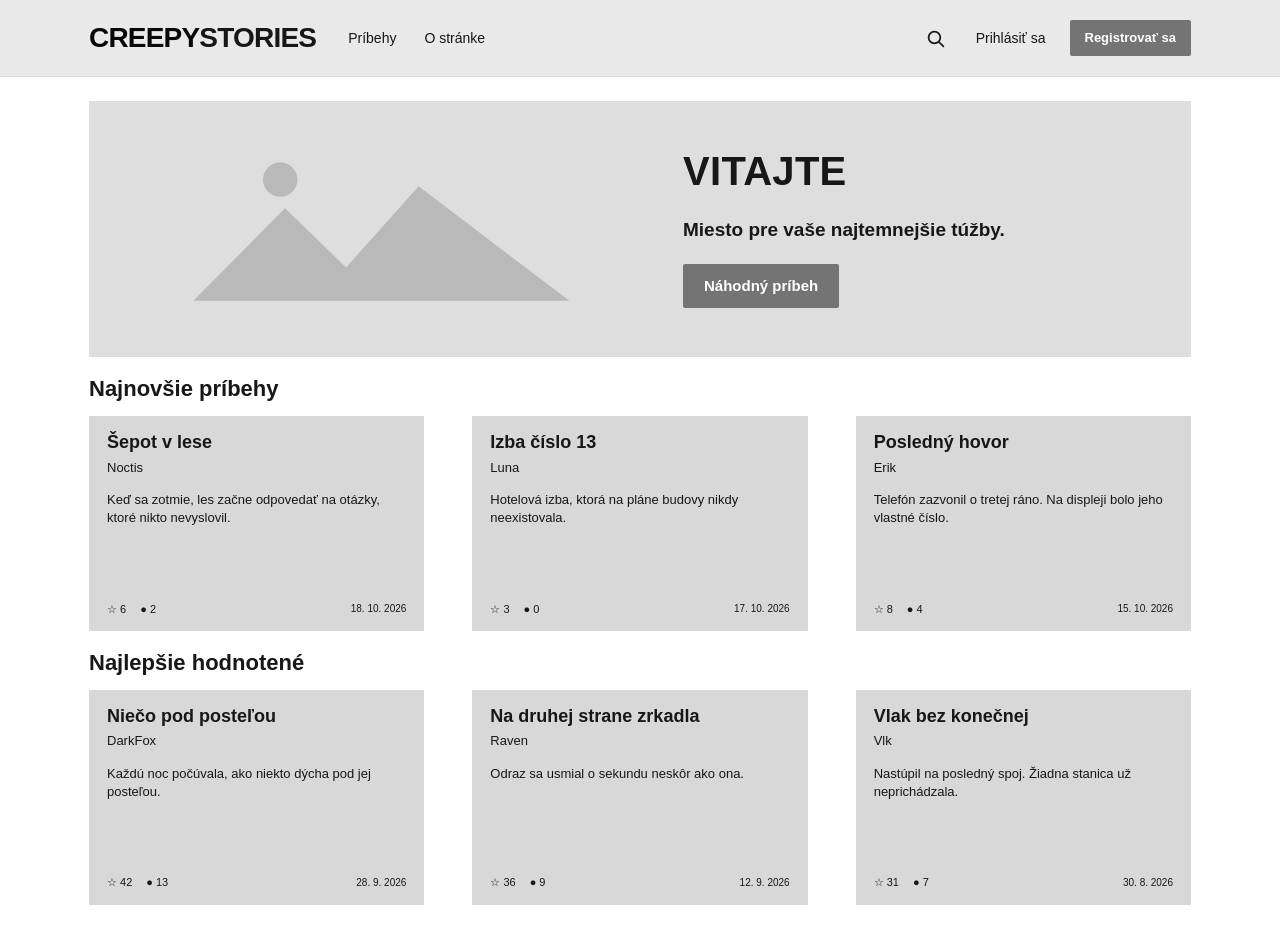
<file: html/index.html>
<!doctype html>
<html lang="sk">
<head>
    <meta charset="utf-8">
    <meta name="viewport" content="width=device-width, initial-scale=1">
    <title>Creepystories | Domov</title>
    <link rel="stylesheet" href="../css/styles.css">
</head>
<body>
<header class="site-header">
    <div class="header-inner">
        <a class="logo" href="index.html" aria-label="Creepystories – domov"><span>CREEPY</span>STORIES</a>
        <nav class="nav-links" aria-label="Hlavná navigácia">
            <a href="index.html#najnovsie">Príbehy</a>
            <a href="index.html">O stránke</a>
        </nav>
        <div class="header-actions">
            <details class="search-details">
                <summary class="icon-button" aria-label="Otvoriť vyhľadávanie" title="Vyhľadávanie">
                    <svg viewBox="0 0 24 24" aria-hidden="true"><circle cx="10.8" cy="10.8" r="6.7"/><path d="m16 16 5 5"/></svg>
                </summary>
                <div class="search-bar">
                    <form action="index.html" method="get" role="search">
                        <label for="story-search">Hľadať príbeh</label>
                        <div class="search-form-row">
                            <input id="story-search" name="q" type="search" placeholder="Názov príbehu alebo autor…" autocomplete="off">
                            <button class="btn btn-dark" type="submit">Hľadať</button>
                        </div>
                    </form>
                </div>
            </details>
            <div class="auth-guest">
                <button class="text-button" type="button">Prihlásiť sa</button>
                <button class="btn btn-dark btn-small" type="button">Registrovať sa</button>
            </div>
            <details class="mobile-menu">
                <summary class="icon-button mobile-menu-toggle" aria-label="Otvoriť navigáciu" title="Menu">
                    <svg viewBox="0 0 24 24" aria-hidden="true"><path d="M4 6h16M4 12h16M4 18h16"/></svg>
                </summary>
                <nav class="mobile-nav" aria-label="Mobilná navigácia">
                    <a href="index.html#najnovsie">Príbehy</a>
                    <a href="index.html">O stránke</a>
                    <button type="button">Prihlásiť sa</button>
                    <button type="button">Registrovať sa</button>
                </nav>
            </details>
        </div>
    </div>
</header>
<main class="site-main">
    <section class="hero" aria-labelledby="welcome-title">
        <div class="hero-art" aria-hidden="true">
            <svg viewBox="0 0 440 210"><circle cx="105" cy="53" r="18" fill="#b9b9b9"/><path d="M14 180 110 83l64 62 76-85 158 120Z" fill="#b9b9b9"/></svg>
        </div>
        <div class="hero-copy">
            <h1 id="welcome-title">VITAJTE</h1>
            <p>Miesto pre vaše najtemnejšie túžby.</p>
            <button class="btn btn-dark" type="button">Náhodný príbeh</button>
        </div>
    </section>

    <section class="stories-section" id="najnovsie" aria-labelledby="newest-heading">
        <div class="section-heading"><h2 id="newest-heading">Najnovšie príbehy</h2></div>
        <div class="story-grid">
            <article class="story-card">
                <h3>Šepot v lese</h3>
                <p class="story-author">Noctis</p>
                <p class="story-preview">Keď sa zotmie, les začne odpovedať na otázky, ktoré nikto nevyslovil.</p>
                <div class="story-meta">
                    <span aria-label="Hodnotenia">☆ 6</span>
                    <span aria-label="Komentáre">● 2</span>
                    <time datetime="2026-10-18">18. 10. 2026</time>
                </div>
            </article>
            <article class="story-card">
                <h3>Izba číslo 13</h3>
                <p class="story-author">Luna</p>
                <p class="story-preview">Hotelová izba, ktorá na pláne budovy nikdy neexistovala.</p>
                <div class="story-meta">
                    <span aria-label="Hodnotenia">☆ 3</span>
                    <span aria-label="Komentáre">● 0</span>
                    <time datetime="2026-10-17">17. 10. 2026</time>
                </div>
            </article>
            <article class="story-card">
                <h3>Posledný hovor</h3>
                <p class="story-author">Erik</p>
                <p class="story-preview">Telefón zazvonil o tretej ráno. Na displeji bolo jeho vlastné číslo.</p>
                <div class="story-meta">
                    <span aria-label="Hodnotenia">☆ 8</span>
                    <span aria-label="Komentáre">● 4</span>
                    <time datetime="2026-10-15">15. 10. 2026</time>
                </div>
            </article>
        </div>
    </section>

    <section class="stories-section" id="najlepsie" aria-labelledby="top-heading">
        <div class="section-heading"><h2 id="top-heading">Najlepšie hodnotené</h2></div>
        <div class="story-grid">
            <article class="story-card">
                <h3>Niečo pod posteľou</h3>
                <p class="story-author">DarkFox</p>
                <p class="story-preview">Každú noc počúvala, ako niekto dýcha pod jej posteľou.</p>
                <div class="story-meta">
                    <span aria-label="Hodnotenia">☆ 42</span>
                    <span aria-label="Komentáre">● 13</span>
                    <time datetime="2026-09-28">28. 9. 2026</time>
                </div>
            </article>
            <article class="story-card">
                <h3>Na druhej strane zrkadla</h3>
                <p class="story-author">Raven</p>
                <p class="story-preview">Odraz sa usmial o sekundu neskôr ako ona.</p>
                <div class="story-meta">
                    <span aria-label="Hodnotenia">☆ 36</span>
                    <span aria-label="Komentáre">● 9</span>
                    <time datetime="2026-09-12">12. 9. 2026</time>
                </div>
            </article>
            <article class="story-card">
                <h3>Vlak bez konečnej</h3>
                <p class="story-author">Vlk</p>
                <p class="story-preview">Nastúpil na posledný spoj. Žiadna stanica už neprichádzala.</p>
                <div class="story-meta">
                    <span aria-label="Hodnotenia">☆ 31</span>
                    <span aria-label="Komentáre">● 7</span>
                    <time datetime="2026-08-30">30. 8. 2026</time>
                </div>
            </article>
        </div>
    </section>
</main>
</body>
</html>
</file>
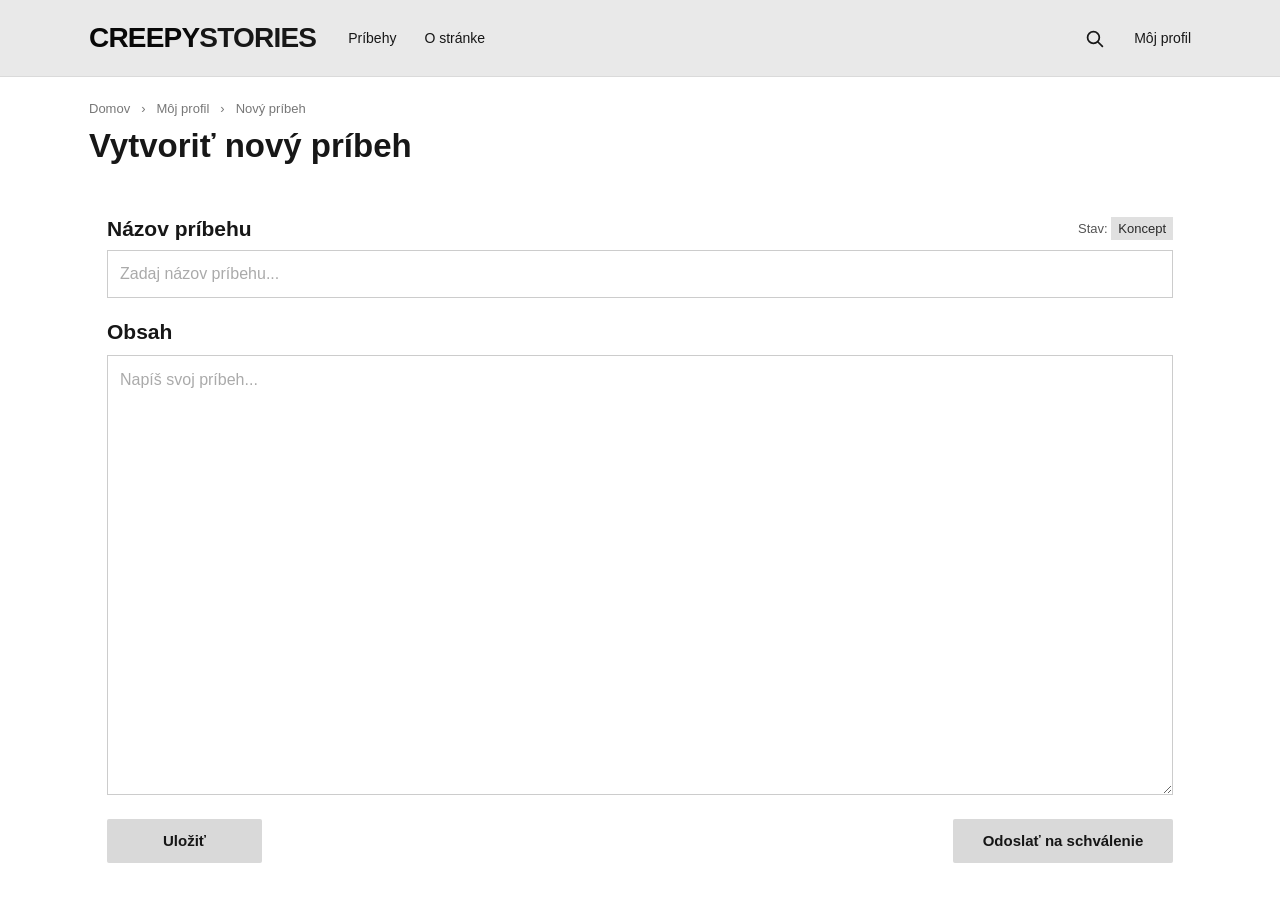
<file: html/novy-pribeh.html>
<!doctype html>
<html lang="sk">
<head>
    <meta charset="utf-8">
    <meta name="viewport" content="width=device-width, initial-scale=1">
    <title>Creepystories | Nový príbeh</title>
    <link rel="stylesheet" href="../css/styles.css">
</head>
<body>
<header class="site-header">
    <div class="header-inner">
        <a class="logo" href="index.html" aria-label="Creepystories – domov"><span>CREEPY</span>STORIES</a>
        <nav class="nav-links" aria-label="Hlavná navigácia">
            <a href="index.html#najnovsie">Príbehy</a>
            <a href="index.html">O stránke</a>
        </nav>
        <div class="header-actions">
            <details class="search-details">
                <summary class="icon-button" aria-label="Otvoriť vyhľadávanie" title="Vyhľadávanie">
                    <svg viewBox="0 0 24 24" aria-hidden="true"><circle cx="10.8" cy="10.8" r="6.7"/><path d="m16 16 5 5"/></svg>
                </summary>
                <div class="search-bar">
                    <form action="index.html" method="get" role="search">
                        <label for="story-search">Hľadať príbeh</label>
                        <div class="search-form-row">
                            <input id="story-search" name="q" type="search" placeholder="Názov príbehu alebo autor…" autocomplete="off">
                            <button class="btn btn-dark" type="submit">Hľadať</button>
                        </div>
                    </form>
                </div>
            </details>
            <span class="profile-label">Môj profil</span>
            <details class="mobile-menu">
                <summary class="icon-button mobile-menu-toggle" aria-label="Otvoriť navigáciu" title="Menu">
                    <svg viewBox="0 0 24 24" aria-hidden="true"><path d="M4 6h16M4 12h16M4 18h16"/></svg>
                </summary>
                <nav class="mobile-nav" aria-label="Mobilná navigácia">
                    <a href="index.html#najnovsie">Príbehy</a>
                    <a href="index.html">O stránke</a>
                    <a href="novy-pribeh.html">Nový príbeh</a>
                </nav>
            </details>
        </div>
    </div>
</header>
<main class="site-main editor-main">
    <nav class="breadcrumbs" aria-label="Drobečková navigácia">
        <a href="index.html">Domov</a><span aria-hidden="true">›</span>
        <span>Môj profil</span><span aria-hidden="true">›</span>
        <span aria-current="page">Nový príbeh</span>
    </nav>
    <h1 class="page-title">Vytvoriť nový príbeh</h1>

    <form id="story-form">
        <div class="form-row-title">
            <label for="story-title" class="field-label">Názov príbehu</label>
            <p class="story-status">Stav: <strong>Koncept</strong></p>
        </div>
        <input id="story-title" name="title" class="form-control" type="text" maxlength="120" placeholder="Zadaj názov príbehu...">
        <label for="story-content" class="field-label field-label-content">Obsah</label>
        <textarea id="story-content" name="content" class="form-control story-textarea" placeholder="Napíš svoj príbeh..."></textarea>
        <div class="form-footer">
            <button class="btn btn-light" type="button">Uložiť</button>
            <button class="btn btn-light" type="button">Odoslať na schválenie</button>
        </div>
    </form>
</main>
</body>
</html>
</file>
<file: css/styles.css>
:root {
    --ink: #171717;
    --muted: #666;
    --line: #dadada;
    --soft: #e9e9e9;
    --panel: #dedede;
    --background: #fff;
    --radius: 2px;
    --content-width: 1150px;
}

* { box-sizing: border-box; }
html { scroll-behavior: smooth; }
body { margin: 0; background: var(--background); color: var(--ink); font: 16px/1.5 Arial, Helvetica, sans-serif; }
button, input, textarea { font: inherit; }
button, summary { cursor: pointer; }
a { color: inherit; text-decoration: none; }
a:hover, .text-button:hover { text-decoration: underline; }

.site-header { background: var(--soft); border-bottom: 1px solid var(--line); position: relative; z-index: 10; }
.header-inner { max-width: var(--content-width); margin: auto; padding: 0 24px; min-height: 76px; display: flex; align-items: center; gap: 32px; }
.logo { white-space: nowrap; font-family: Impact, 'Arial Narrow', sans-serif; font-size: 28px; letter-spacing: -.8px; line-height: 1; font-weight: 900; }
.logo span { color: #080808; }
.nav-links { display: flex; align-items: center; gap: 28px; font-size: 14px; }
.header-actions { margin-left: auto; display: flex; align-items: center; gap: 25px; }
.icon-button { background: transparent; border: none; display: grid; place-items: center; width: 30px; height: 36px; padding: 2px; }
.icon-button svg { width: 21px; height: 21px; fill: none; stroke: currentColor; stroke-width: 2; stroke-linecap: round; }
.auth-guest { display: flex; align-items: center; gap: 24px; font-size: 14px; white-space: nowrap; }
.text-button { border: 0; background: none; padding: 0; color: inherit; font-size: inherit; white-space: nowrap; }

.btn { display: inline-flex; align-items: center; justify-content: center; border: 1px solid transparent; border-radius: var(--radius); padding: 12px 20px; font-size: 15px; font-weight: 600; line-height: 1.25; min-height: 42px; text-decoration: none; transition: background-color .15s, border-color .15s; }
.btn:hover { text-decoration: none; }
.btn-dark { background: #747474; color: white; }
.btn-dark:hover { background: #505050; }
.btn-small { min-height: 36px; padding: 9px 14px; font-size: 13px; }
.btn-light { background: #d9d9d9; color: #161616; min-width: 155px; }
.btn-light:hover { background: #c3c3c3; }

summary { list-style: none; }
summary::marker { content: ''; }
summary::-webkit-details-marker { display: none; }
.search-details > summary:focus-visible, .mobile-menu > summary:focus-visible { outline: 2px solid #333; outline-offset: 3px; }
.search-details .search-bar { position: absolute; left: 0; right: 0; top: 100%; z-index: 20; background: #f5f5f5; padding: 15px max(24px, calc((100vw - var(--content-width))/2 + 24px)); border-top: 1px solid #ddd; box-shadow: 0 8px 18px #0002; }
.search-bar label { display: block; font-size: 13px; font-weight: bold; margin-bottom: 6px; }
.search-form-row { display: flex; gap: 10px; }
.search-form-row input { flex: 1; min-width: 0; width: 100%; padding: 10px 12px; border: 1px solid #cfcfcf; background: #fff; }

.profile-label { font-size: 14px; white-space: nowrap; }
.mobile-menu { display: none; }

.site-main { max-width: var(--content-width); padding: 24px; margin: 0 auto; }
.hero { display: grid; grid-template-columns: 1.1fr 1fr; align-items: center; background: var(--panel); min-height: 255px; padding: 28px 48px; gap: 40px; margin-bottom: 18px; }
.hero-art { display: flex; align-items: center; justify-content: center; }
.hero-art svg { width: 100%; max-width: 420px; height: auto; }
.hero-copy h1 { font-family: Impact, 'Arial Narrow', Arial, sans-serif; font-size: 40px; line-height: 1.05; letter-spacing: .3px; margin: 0 0 24px; }
.hero-copy p { font-size: 19px; font-weight: bold; line-height: 1.45; margin: 0 0 20px; }
.stories-section { margin-top: 18px; }
.section-heading { display: flex; align-items: center; justify-content: space-between; margin-bottom: 12px; }
.section-heading h2 { font-size: 22px; line-height: 1.3; margin: 0; font-weight: 700; }
.story-grid { display: grid; grid-template-columns: repeat(3, minmax(0, 1fr)); gap: 48px; }
.story-card { background: #d8d8d8; min-height: 215px; padding: 15px 17px 13px; display: flex; flex-direction: column; border: 1px solid transparent; }
.story-card h3 { font-size: 18px; line-height: 1.2; margin: 0 0 4px; }
.story-author { font-size: 13px; margin: 0 0 14px; }
.story-preview { font-size: 13px; margin: 0; line-height: 1.4; }
.story-meta { display: flex; align-items: center; gap: 14px; margin-top: auto; padding-top: 20px; font-size: 11px; }
.story-meta time { margin-left: auto; font-size: 10px; }

.editor-main { padding-top: 22px; }
.breadcrumbs { display: flex; gap: 11px; align-items: center; color: #777; font-size: 13px; margin-bottom: 7px; }
.breadcrumbs a:hover { color: var(--ink); }
.page-title { font-size: 33px; line-height: 1.2; margin: 0 0 50px; }
#story-form { margin: 0 18px; }
.form-row-title { display: flex; align-items: center; justify-content: space-between; gap: 16px; margin-bottom: 8px; }
.field-label { display: block; font-size: 21px; font-weight: bold; line-height: 1.3; }
.story-status { margin: 0; font-size: 13px; color: #555; }
.story-status strong { background: #e0e0e0; color: #292929; padding: 4px 7px; font-size: 13px; font-weight: normal; }
.form-control { width: 100%; border: 1px solid #ccc; padding: 11px 12px; background: #fff; color: var(--ink); outline-offset: 2px; border-radius: 0; }
.form-control:focus { border-color: #888; }
.form-control::placeholder { color: #aaa; }
.field-label-content { margin-top: 20px; margin-bottom: 9px; }
.story-textarea { resize: vertical; min-height: 440px; line-height: 1.6; }
.form-footer { display: flex; justify-content: space-between; gap: 20px; margin-top: 17px; }
.form-footer .btn:last-child { min-width: 220px; }


@media (max-width: 780px) {
    .header-inner { gap: 17px; padding: 0 18px; min-height: 66px; }
    .logo { font-size: 23px; }
    .nav-links { gap: 15px; }
    .header-actions { gap: 12px; }
    .auth-guest { gap: 12px; }
    .site-main { padding: 18px; }
    .hero { padding: 30px; gap: 20px; min-height: 210px; }
    .hero-copy h1 { font-size: 34px; }
    .hero-copy p { font-size: 16px; }
    .story-grid { gap: 16px; }
    .story-card { min-height: 220px; }
    .story-meta { gap: 7px; }
    .story-meta time { font-size: 9px; }
    .page-title { margin-bottom: 35px; }
}

@media (max-width: 590px) {
    .nav-links, .auth-guest, .profile-label { display: none; }
    .mobile-menu { display: block; }
    .mobile-menu[open] .mobile-nav { display: flex; flex-direction: column; position: absolute; left: 0; right: 0; top: 100%; z-index: 19; padding: 8px 18px 16px; background: #f0f0f0; box-shadow: 0 8px 18px #0002; }
    .mobile-nav a, .mobile-nav button { display: block; padding: 10px 0; font-size: 15px; text-align: left; border: 0; background: none; color: inherit; width: 100%; }
    .header-actions { gap: 9px; }
    .hero { grid-template-columns: 1fr; gap: 8px; padding: 24px 20px; text-align: center; }
    .hero-art svg { max-width: 230px; }
    .hero-copy h1 { margin-bottom: 12px; }
    .hero-copy p { margin-bottom: 14px; }
    .story-grid { grid-template-columns: 1fr; gap: 12px; }
    .story-card { min-height: 160px; }
    .section-heading h2 { font-size: 21px; }
    .editor-main { padding-top: 17px; }
    .page-title { font-size: 29px; margin-bottom: 29px; }
    #story-form { margin: 0; }
    .field-label { font-size: 19px; }
    .story-textarea { min-height: 350px; }
    .form-footer .btn { min-width: 0; flex: 1; padding: 12px 8px; font-size: 13px; }
    .breadcrumbs { font-size: 12px; flex-wrap: wrap; }
    .search-details .search-bar { padding: 15px 18px; }
    .search-form-row .btn { padding: 9px; }
}
</file>
